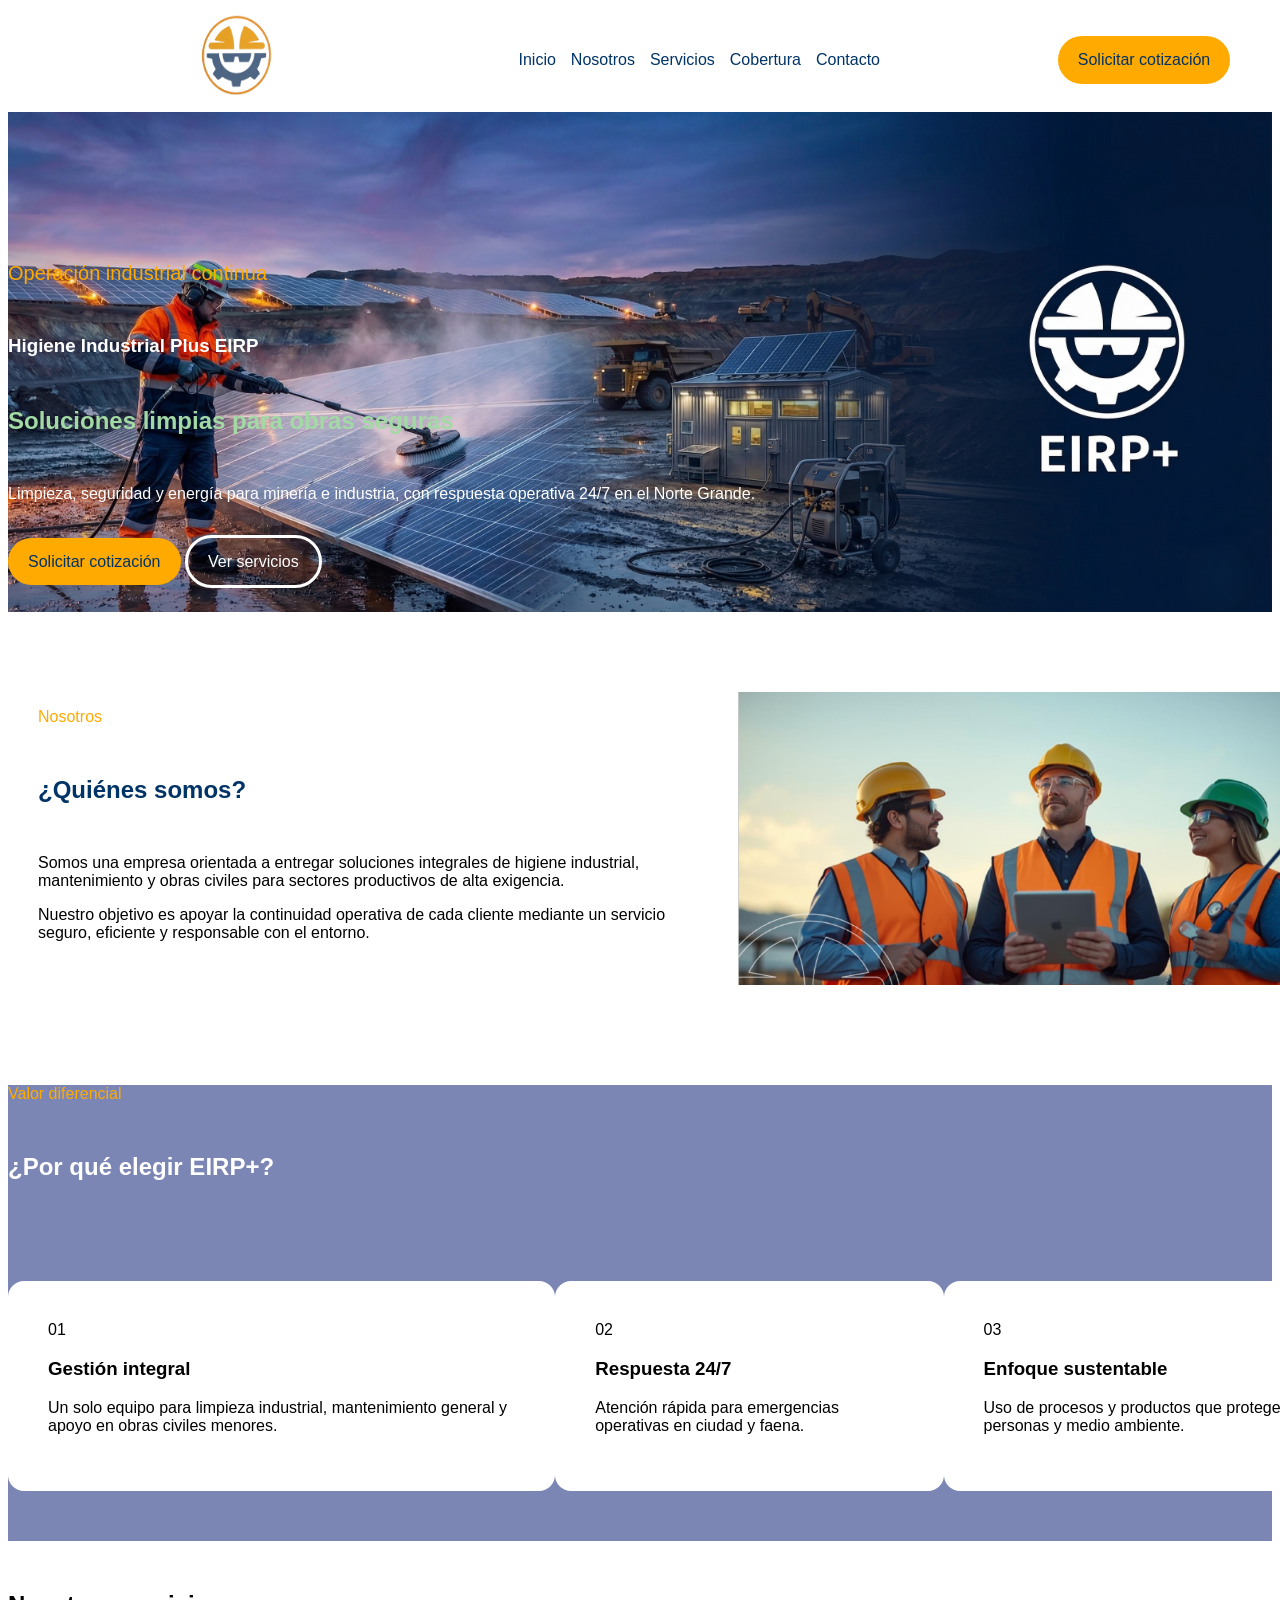
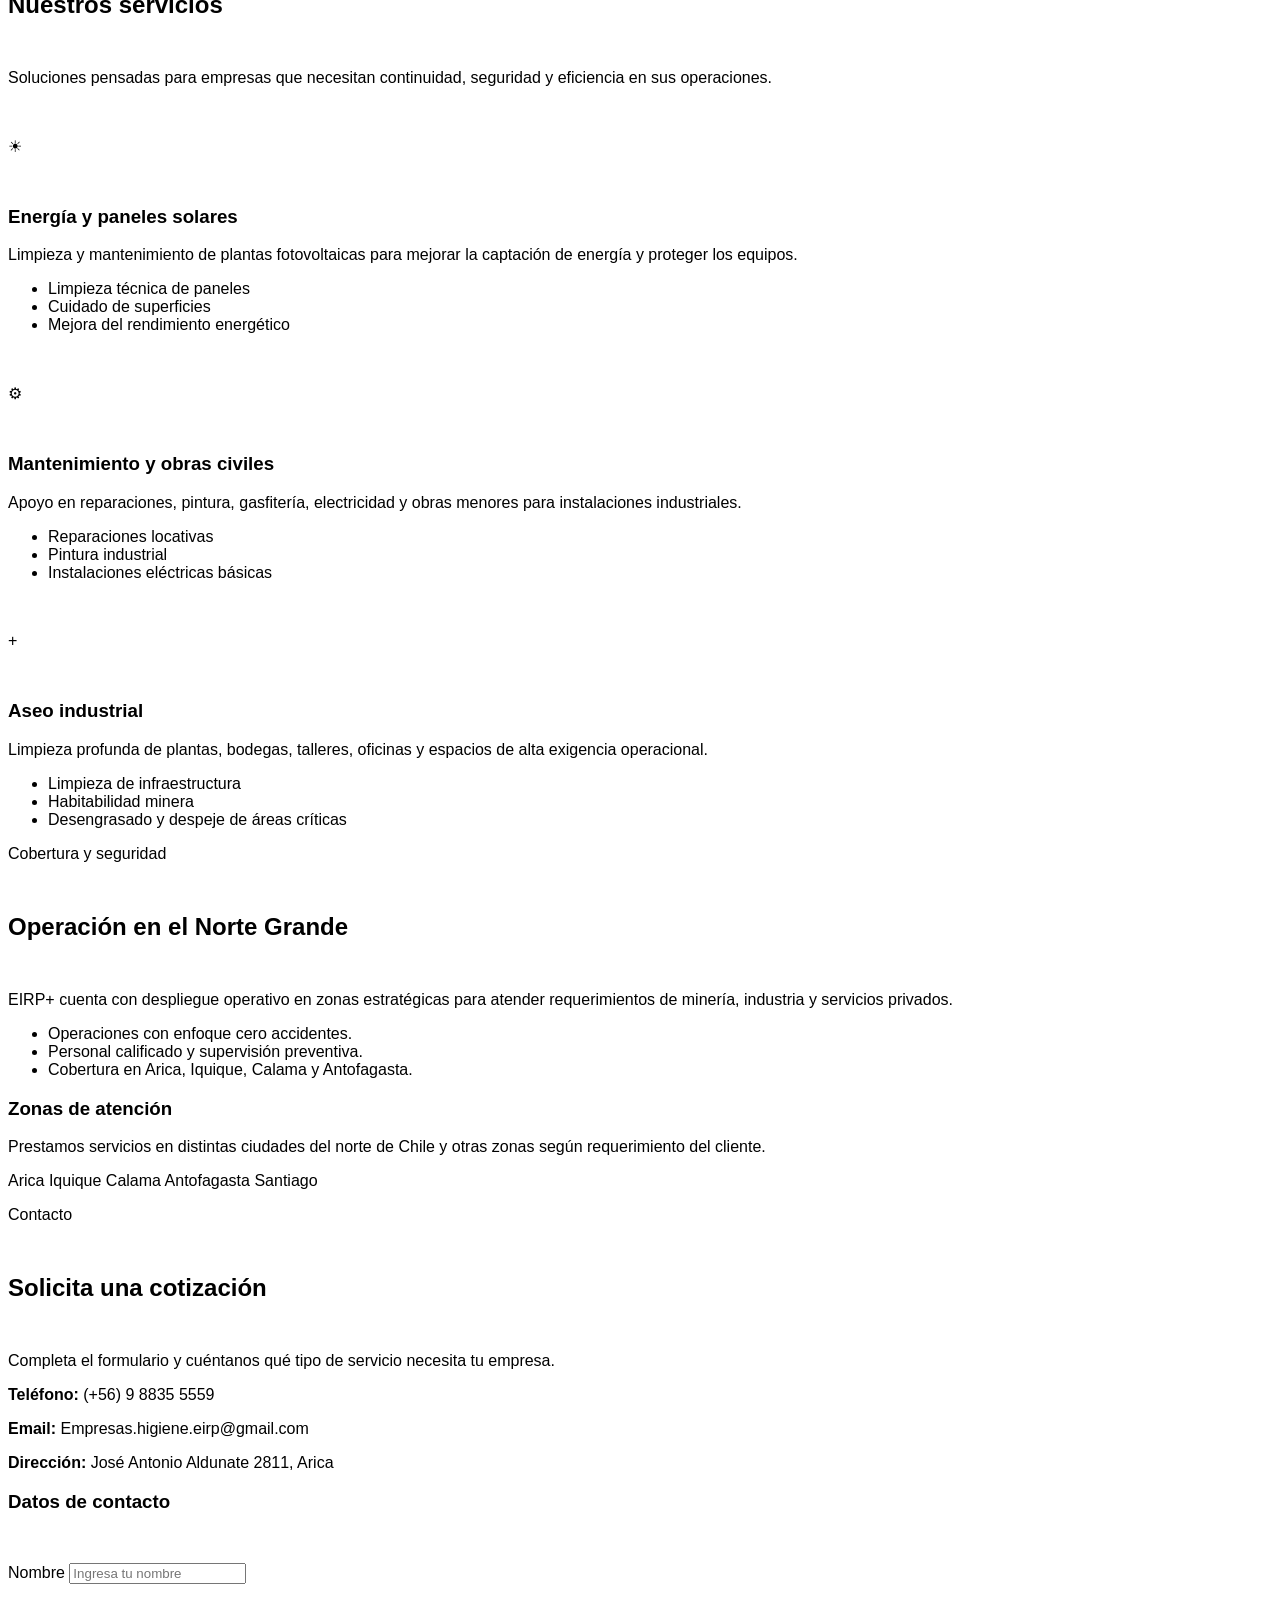
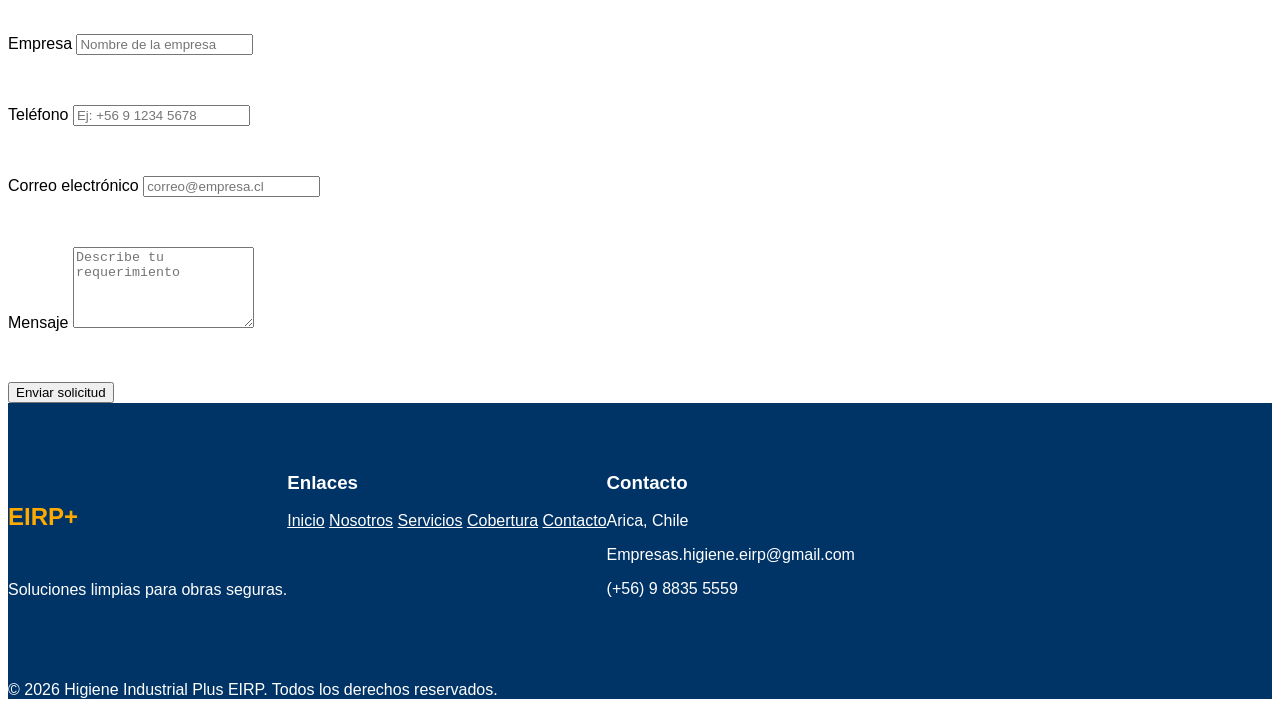
<file: index.html>
<!DOCTYPE html>
<html lang="es">

<head>
  <meta charset="UTF-8" />
  <meta name="viewport" content="width=device-width, initial-scale=1.0" />
  <link rel="stylesheet" href="css/styles.css"
</head>

<body>
  <!--Inicio Header-->
  <nav class ="navbar container">
    <a href="#">
      <img class="logo-navbar" src="img/logo.png" alt="Logo EIRP+" />
    </a>

    <ul class="navitems">
      <li><a href="#">Inicio</a></li>
      <li><a href="#">Nosotros</a></li>
      <li><a href="#">Servicios</a></li>
      <li><a href="#">Cobertura</a></li>
      <li><a href="#">Contacto</a></li>
    </ul>

    <a class="btn btn-amarillo"href="#">Solicitar cotización</a>
  </nav>
  <section class="hero">

    <article class=" texto-header container">

      <p class="subtitulo">Operación industrial continua</p>

      <h1 class="texto-blanco">Higiene Industrial Plus EIRP</h1>

      <h2 class="texto-verde">Soluciones limpias para obras seguras</h2>

     <p class="texto-blanco">
        Limpieza, seguridad y energía para minería e industria, con respuesta
        operativa 24/7 en el Norte Grande.
      </p>

      <a class="btn btn-amarillo" href="#">Solicitar cotización</a>
     <a class="btn btn-blanco" href="#">Ver servicios</a>
    </article>
  </section>
  <!--Fin Header-->

  <!--Inicio nosotros-->
  <section>
    <article class="container sobre-nosotros">
      <div>
        <p class="texto-amarillo">Nosotros</p>

        <h2 class="texto-azul">¿Quiénes somos?</h2>

        <p>
          Somos una empresa orientada a entregar soluciones integrales de
          higiene industrial, mantenimiento y obras civiles para sectores
          productivos de alta exigencia.
        </p>

        <p>
          Nuestro objetivo es apoyar la continuidad operativa de cada cliente
          mediante un servicio seguro, eficiente y responsable con el entorno.
        </p>
      </div>
      <div>
        <img src="img/about.png" alt="Trabajador de higiene industrial" />
      </div>
    </article>
  </section>
  <!--Fin nosotros-->

  <!--Inicio valores-->
  <section class="valores">
    <article class="container">
      <p class="texto-amarillo no-margen">Valor diferencial</p>

      <h2 class="texto-blanco no-margen">¿Por qué elegir EIRP+?</h2>
      <div class="contenido no-margen">
        <div class="valores-contenido">
          <span>01</span>

          <h3>Gestión integral</h3>

          <p>
            Un solo equipo para limpieza industrial, mantenimiento general y
            apoyo en obras civiles menores.
          </p>
        </div>

        <div class="valores-contenido">
          <span>02</span>

          <h3>Respuesta 24/7</h3>

          <p>
            Atención rápida para emergencias operativas en ciudad y faena.
          </p>
        </div>
        <div class="valores-contenido">
          <span>03</span>

          <h3>Enfoque sustentable</h3>

          <p>
            Uso de procesos y productos que protegen activos, personas y
            medio ambiente.
          </p>
        </div>
      </div>
    </article>
  </section>
  <!--Fin valores-->

  <!--Inicio nuestros servicios-->
  <h2>Nuestros servicios</h2>

  <p>
    Soluciones pensadas para empresas que necesitan continuidad,
    seguridad y eficiencia en sus operaciones.
  </p>

  <div>☀</div>

  <h3>Energía y paneles solares</h3>

  <p>
    Limpieza y mantenimiento de plantas fotovoltaicas para mejorar la
    captación de energía y proteger los equipos.
  </p>

  <ul>
    <li>Limpieza técnica de paneles</li>
    <li>Cuidado de superficies</li>
    <li>Mejora del rendimiento energético</li>
  </ul>

  <div>⚙</div>

  <h3>Mantenimiento y obras civiles</h3>

  <p>
    Apoyo en reparaciones, pintura, gasfitería, electricidad y obras
    menores para instalaciones industriales.
  </p>

  <ul>
    <li>Reparaciones locativas</li>
    <li>Pintura industrial</li>
    <li>Instalaciones eléctricas básicas</li>
  </ul>

  <div>+</div>

  <h3>Aseo industrial</h3>

  <p>
    Limpieza profunda de plantas, bodegas, talleres, oficinas y
    espacios de alta exigencia operacional.
  </p>

  <ul>
    <li>Limpieza de infraestructura</li>
    <li>Habitabilidad minera</li>
    <li>Desengrasado y despeje de áreas críticas</li>
  </ul>
  <!--Fin nuestros servicios-->

  <!--Inicio cobertura-->
  <p>Cobertura y seguridad</p>

  <h2>Operación en el Norte Grande</h2>

  <p>
    EIRP+ cuenta con despliegue operativo en zonas estratégicas para
    atender requerimientos de minería, industria y servicios privados.
  </p>

  <ul>
    <li>Operaciones con enfoque cero accidentes.</li>
    <li>Personal calificado y supervisión preventiva.</li>
    <li>Cobertura en Arica, Iquique, Calama y Antofagasta.</li>
  </ul>

  <h3>Zonas de atención</h3>

  <p>
    Prestamos servicios en distintas ciudades del norte de Chile y
    otras zonas según requerimiento del cliente.
  </p>

  <span>Arica</span>
  <span>Iquique</span>
  <span>Calama</span>
  <span>Antofagasta</span>
  <span>Santiago</span>
  <!--Fin Cobertura-->

  <!--Inicio contacto-->
  <p>Contacto</p>

  <h2>Solicita una cotización</h2>

  <p>
    Completa el formulario y cuéntanos qué tipo de servicio necesita tu
    empresa.
  </p>

  <p><strong>Teléfono:</strong> (+56) 9 8835 5559</p>
  <p><strong>Email:</strong> Empresas.higiene.eirp@gmail.com</p>
  <p><strong>Dirección:</strong> José Antonio Aldunate 2811, Arica</p>

  <form>
    <h3>Datos de contacto</h3>

    <div>
      <label for="nombre">Nombre</label>
      <input id="nombre" type="text" placeholder="Ingresa tu nombre" />
    </div>

    <div>
      <label for="empresa">Empresa</label>
      <input type="text" placeholder="Nombre de la empresa" />
    </div>

    <div>
      <label for="telefono">Teléfono</label>
      <input type="tel" placeholder="Ej: +56 9 1234 5678" />
    </div>

    <div>
      <label for="email">Correo electrónico</label>
      <input type="email" placeholder="correo@empresa.cl" />
    </div>

    <div>
      <label for="mensaje">Mensaje</label>
      <textarea rows="5" placeholder="Describe tu requerimiento"></textarea>
    </div>

    <button type="submit">Enviar solicitud</button>
  </form>
  <!--Fin contacto-->

  <!--Inicio footer-->
  <footer>
    <article class=" contenido-footer container">
      <section class="contenido-superior">
        <div>
          <h2 class="texto-amarillo">EIRP+</h2>
          <p>Soluciones limpias para obras seguras.</p>
        </div>
        <div class="contenido-inferior">
          <h3>Enlaces</h3>
          <a href="#inicio">Inicio</a>
          <a href="#nosotros">Nosotros</a>
          <a href="#servicios">Servicios</a>
          <a href="#cobertura">Cobertura</a>
          <a href="#contacto">Contacto</a>
        </div>
        <div>
          <h3>Contacto</h3>
          <p>Arica, Chile</p>
          <p>Empresas.higiene.eirp@gmail.com</p>
          <p>(+56) 9 8835 5559</p>
        </div>

      </section>

      <section class="texto-blanco">
        <p>© 2026 Higiene Industrial Plus EIRP. Todos los derechos reservados.</p>
      </section>
    </article>
  </footer>

</body>

</html>
</file>
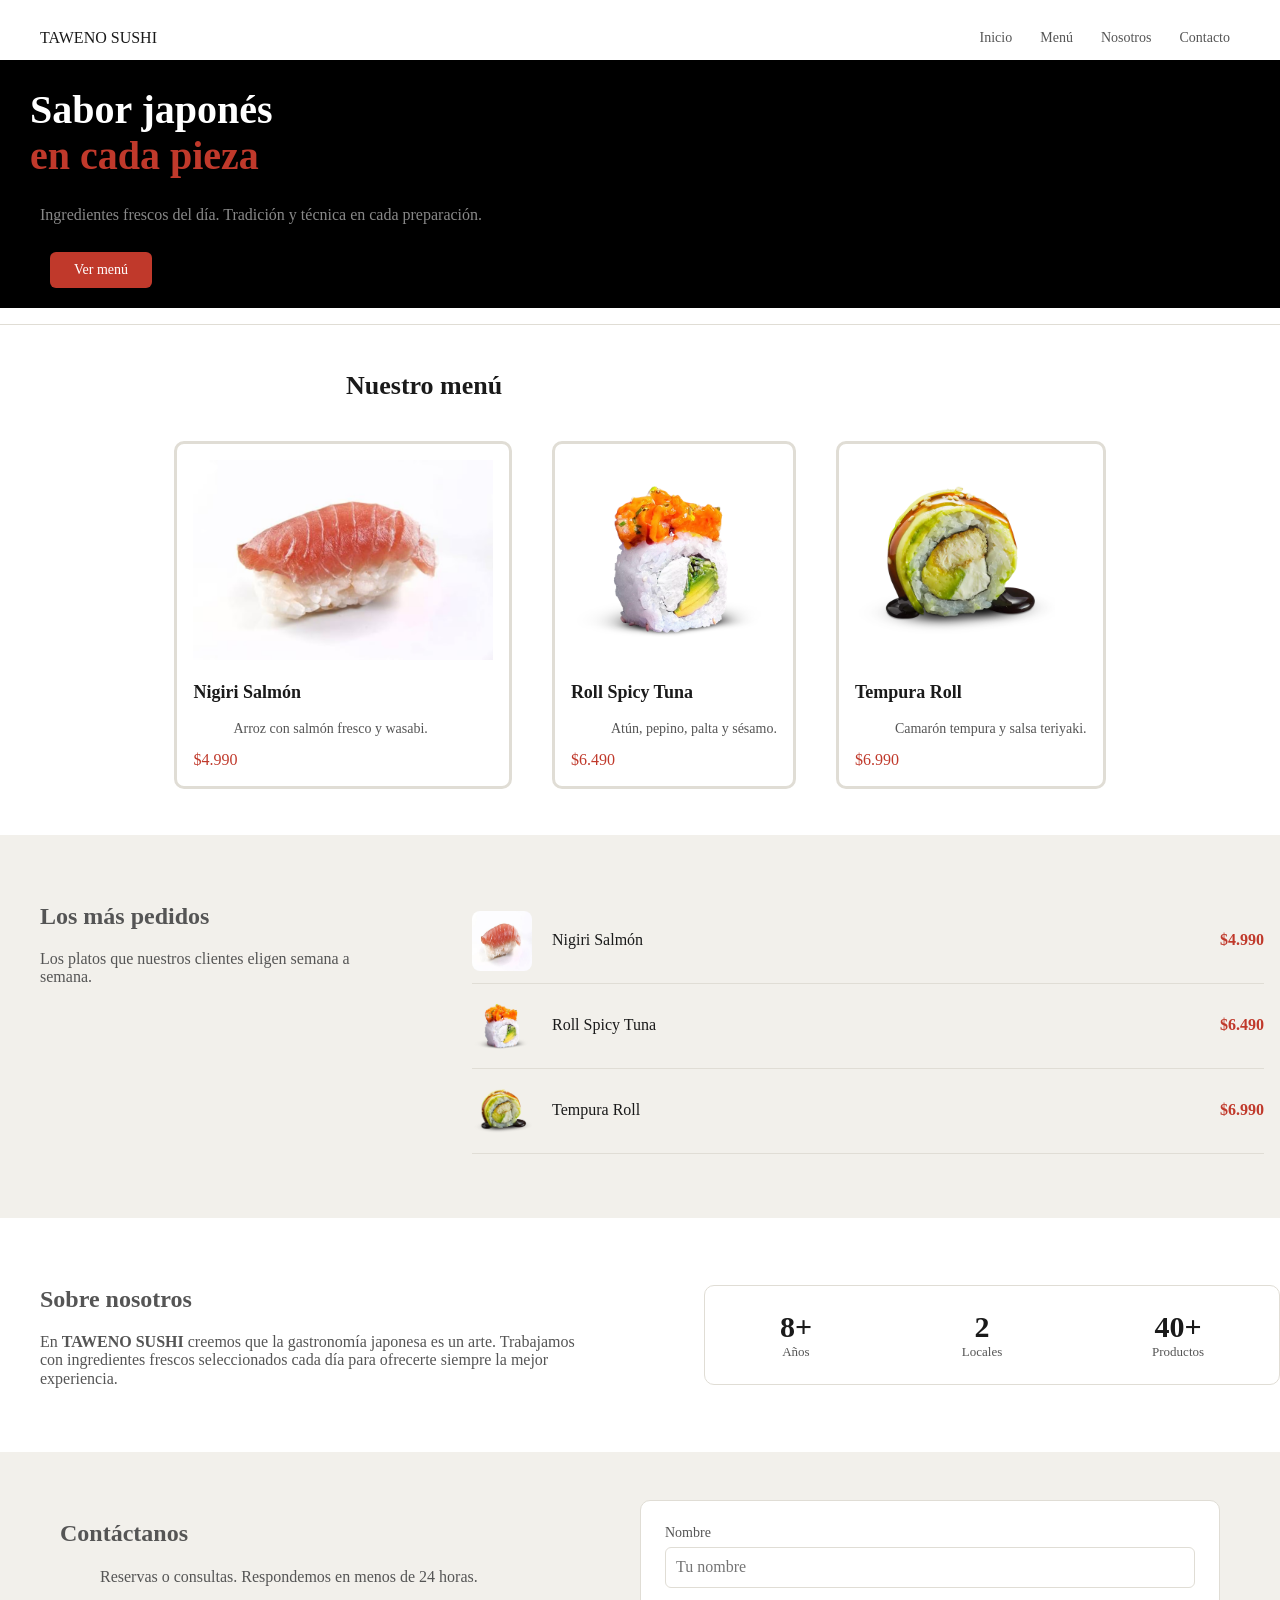
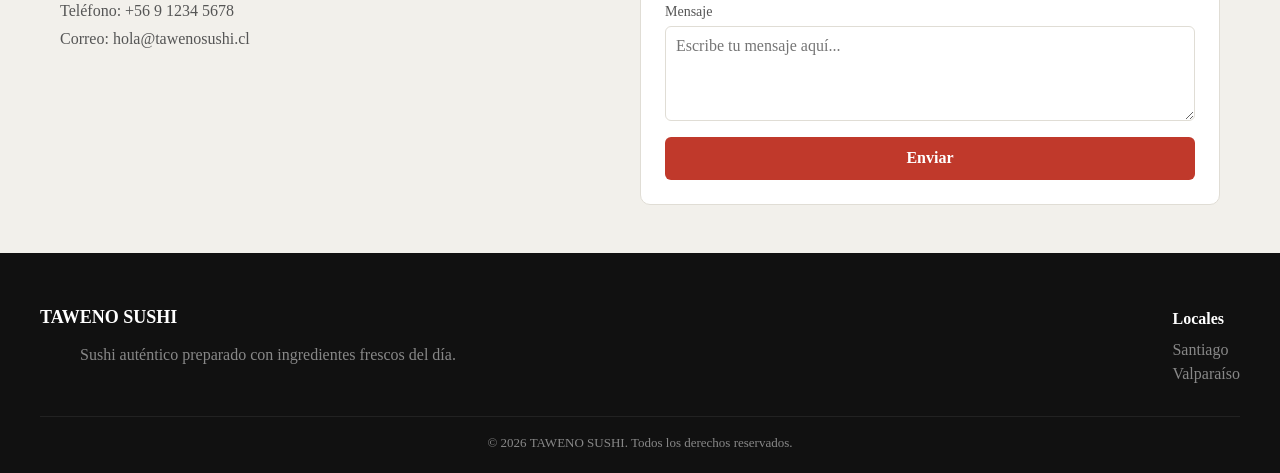
<file: tawenosushi/index.html>
<!DOCTYPE html>
<html lang="es">

<head class="titulo">
  <meta charset="UTF-8">
  <meta name="viewport" content="width=device-width, initial-scale=1.0">
  <link rel="preconnect" href="https://fonts.googleapis.com">
  <link rel="preconnect" href="https://fonts.gstatic.com" crossorigin>
  <link href="https://fonts.googleapis.com/css2?family=Noto+Serif+JP:wght@400;700&display=swap" rel="stylesheet">
  <link rel="stylesheet" href="css/normalize.css">
  <link rel="stylesheet" href="css/styles.css">
  <!-- ===================== ACA TU LINK CSS ===================== -->
   
    <title>TAWENO SUSHI</title>
</head>

<body>

  <!-- ===================== INICIO HEADER ===================== -->
  <header class="header">
      <div class="fondo-inicio">
        <nav class="menu">
          <div>
            <a class="Logo" href="#">TAWENO SUSHI</a>
          </div> 
          <div>
            <ul class="lista">
              <li><a href="#">Inicio</a></li>
              <li><a href="#">Menú</a></li>
              <li><a href="#">Nosotros</a></li>
              <li><a href="#">Contacto</a></li>
            </ul>
          </div>
        </nav>

        
        <h1>Sabor japonés<br><span>en cada pieza</span></h1>
        <p>Ingredientes frescos del día. Tradición y técnica en cada preparación.</p>
        <div class="btn-inicio">
          <as href="#">Ver menú</a>
        </div>
      </div>
      
  </header>

  <!-- ===================== FIN HEADER ===================== -->


  <!-- ===================== INICIO NUESTRO MENÚ ===================== -->
  <main class="mainMenu">

    <h2 class="titulo-menu">Nuestro menú</h2>
    
    <div class="tarjetas">
      <article class="comidaMenu">
        <img class= "fotomenu" src="../tawenosushi/img/sushi1.jpg" alt="Nigiri Salmón">
        <h3>Nigiri Salmón</h3>
        <p>Arroz con salmón fresco y wasabi.</p>
        <span>$4.990</span>
      </article>
      <article class="comidaMenu">
        <img class="fotomenu" src="../tawenosushi/img/sushi2.jpg" alt="Roll Spicy Tuna">
        <h3>Roll Spicy Tuna</h3>
        <p>Atún, pepino, palta y sésamo.</p>
        <span>$6.490</span>
      </article>
      <article class="comidaMenu">
        <img class="fotomenu" src="../tawenosushi/img/sushi3.jpg" alt="Tempura Roll">
        <h3>Tempura Roll</h3>
        <p>Camarón tempura y salsa teriyaki.</p>
        <span>$6.990</span>
      </article>
    </div>
    </main>

  <!-- ===================== FIN NUESTRO MENÚ ===================== -->


  <!-- ===================== INICIO LOS MÁS PEDIDOS ===================== -->
  <section class="pedidos">
    <article class="columna-texto">
      <h2>Los más pedidos</h2>
      <p>Los platos que nuestros clientes eligen semana a semana.</p>
    </article>

    <article class="lista-pedidos">
      <ul>
        <li>
          <img class="sushi"src="../tawenosushi/img/sushi1.jpg" alt="Nigiri Salmón">
          <span class="nombre">Nigiri Salmón</span>
          <span class="precio">$4.990</span>
        </li>
        <li>
          <img class="sushi" src="../tawenosushi/img/sushi2.jpg" alt="Roll Spicy Tuna">
          <span class="nombre">Roll Spicy Tuna</span>
          <span class="precio">$6.490</span>
        </li>
        <li>
          <img class="sushi"src="../tawenosushi/img/sushi3.jpg" alt="Tempura Roll">
          <span class="nombre">Tempura Roll</span>
          <span class="precio">$6.990</span>
        </li>
      </ul>
    </article>
  </section>

  <!-- ===================== FIN LOS MÁS PEDIDOS ===================== -->


  <!-- ===================== INICIO SOBRE NOSOTROS ===================== -->
  <section class="seccion-sobre-nosotros">
    <article class="columna-info">
      <h2>Sobre nosotros</h2>
        <p>En <strong>TAWENO SUSHI</strong> creemos que la gastronomía japonesa es un arte. Trabajamos con ingredientes
        frescos seleccionados cada día para ofrecerte siempre la mejor experiencia.</p>
    </article>

    <article class="columna-estadisticas">

      <div class="caja-estadistica">
        <span class="numero-est">8+</span>
        <small class="desc-est">Años</small>
      </div>

      <div class="caja-estadistica">
        <span class="numero-est">2</span>
        <small class="desc-est">Locales</small>
      </div>
      <div class="caja-estadistica">
        <span class="numero-est">40+</span>
        <small class="desc-est">Productos</small>
      </div>
    </article>
  </section>
  <!-- ===================== FIN SOBRE NOSOTROS ===================== -->


  <!-- ===================== INICIO CONTACTO ===================== -->
  <section class="fondo-contacto">
    <article class="contacto">

      <div class="contacto-info">
        <h2>Contáctanos</h2>
        <p>Reservas o consultas. Respondemos en menos de 24 horas.</p>
        <ul>
          <li>Teléfono: +56 9 1234 5678</li>
          <li>Correo: hola@tawenosushi.cl</li>
        </ul>
      </div>

      <div class="formulario">
  
        <form action="#" method="post" class="formulario-cuerpo">
          <label for="nombre">Nombre</label>
          <input type="text" id="nombre" name="nombre" placeholder="Tu nombre" class="form-input">

          <label for="mensaje">Mensaje</label>
          <textarea id="mensaje" name="mensaje" rows="4" placeholder="Escribe tu mensaje aquí..." class="form-input"></textarea>

          <button type="submit" class="btn-enviar">Enviar</button>
        </form>

      </div>
    </article>
  </section>

  <!-- ===================== FIN CONTACTO ===================== -->


  <!-- ===================== INICIO FOOTER ===================== -->
  <footer class="footer">
    <div class="locales">
      <div>
        <h3>TAWENO SUSHI</h3>
        <p>Sushi auténtico preparado con ingredientes frescos del día.</p>
      </div>

      <div>
        <h4>Locales</h4>
        <ul>
          <li>Santiago</li>
          <li>Valparaíso</li>
        </ul>
      </div>
    </div>

    <div class="pie" >
      <p>© 2026 TAWENO SUSHI. Todos los derechos reservados.</p>
    </div>
  </footer>
  <!-- ===================== FIN FOOTER ===================== -->

</body>

</html>
</file>
<file: css/styles.css>
html {
  box-sizing: border-box;
  font-size: 62.5%;
}
*, *:before, *:after {
  box-sizing: inherit;
}

body {
  font-family: Arial, Helvetica, sans-serif;
  font-size: 1.6rem;
}

img{
  max-width: 100%;
}

.navbar{
  display: flex;
  justify-content: space-evenly;
  align-items: center;
}

.navitems{
  display: flex;
  
}

.navitems li{
  list-style: none;
  margin-left:1.5rem;
}

.navitems li a{
  text-decoration: none;
  color: #003366;
}

.container{
  width: 140rem;
  margin: 0 auto;
}

.logo-navbar{
  width: 10rem;
  height: 10rem;
}

.btn{
  text-decoration: none;
  color: #003366;
  padding: 1.5rem 2rem;
  border-radius: 9rem;
}

.btn-amarillo{
  background-color: #FFAA00;
}

.hero{
  background-image: url(../img/banner.png);
  height: 50rem;
  background-position: center;
  background-size: cover;
}

.subtitulo{
  color: #FFAA00;
  font-size: 2rem;
}

.texto-azul{
  color: #003366;
}
.texto-amarillo{
  color: #FFAA00;
}

.texto-blanco{
  color: white;
}

.texto-verde{
  color: #A3D9A5;
}

.btn-blanco{
  color:white;
  border: solid white;
}

.texto-header{
  padding: 10rem 0;
}

.texto-header p, h1,h2,div{
  margin: 5rem 0;
}

.valores{
  background-color: rgba(5, 25, 112, 0.527);
}

.valores-contenido{
  background-color: white;
  border-radius: 1.6rem;
  padding: 4rem;
}

.contenido{
  display: flex;
  justify-content: space-between;
}

.sobre-nosotros{
  display: flex;
  
}
.sobre-nosotros div{
  padding: 3rem;
  flex-basis: 50%;
}

footer{
  background-color: #003366;
}

.contenido-superior{
  color: white;
  display: flex;
}

.footer-enlace a{
  text-decoration: none;
  color: white;
}
.contenido-inferior a{
  color: white;
}
</file>
<file: tawenosushi/css/styles.css>
/* =====================================================
   styles.css — TAWENO SUSHI
   Completa los estilos según el mockup adjunto
   ===================================================== */

/* Reset base */
html {
  box-sizing: border-box;
  font-size: 62.5%
}

*,
*::before,
*::after {
  box-sizing: inherit;
}

img {
  max-width: 100%;
}

/* Tu código va aquí */
body {
  font-size: 1.6rem;
  color: #555555;
  
}

.menu{
  background-color: #ffffff;
  display: flex;
  flex-direction:row ;
  justify-content: space-between;
  align-items: center;
}


.header{
  font-size: 1.6rem;
  padding-top: 1.6rem;
  padding-bottom: 1.6rem;
  border-bottom: 0.1rem solid #e0ddd5;
}

.fondo-inicio{
  background-color: #000000;
}

.header span{
  color: #c0392b;
  font-size: 4rem;
}
.header p{
  color:#888888;
  font-size: 1.6rem;
  margin-bottom: 2.8rem;
}

.header h1{
  margin-left: 3rem;
  color: #ffffff;
  font-size: 4rem;
}

.Logo{
  color: #1a1a1a;
  font-size: 1.6rem;
  padding: 4rem;
  text-decoration: none;
}


.lista{
  display: flex;
  font-size: 1.4rem;
  gap: 2.8rem;
  list-style: none;
  padding-right: 5rem;
}

.lista a{
  text-decoration: none;
  color: #555555;
}


.btn-inicio{
  display: inline-block;     
  text-decoration: none;         
  background-color: #c0392b;     
  color: #ffffff;               
  font-size: 1.4rem;             
  padding: 1rem 2.4rem;          
  border-radius: 0.6rem;         
  margin-left: 5rem;
  margin-bottom: 2rem;             
}


.sobre-nosotros{
  padding: 4.8rem;  
  background-color: #ffffff;
  display: flex;
  align-items: center;
  
  
}


.mainMenu{
  margin: 4.6rem 4.6rem;
  background-color: #ffffff;
}

.titulo-menu{
  color: #1a1a1a;
  font-size: 2.6rem;
  margin-bottom: 4rem;
  margin-left: 30rem;
}

.tarjetas{
  display: flex;
  border-radius: 1rem;
  gap:4rem;
  justify-content: center;
}

.fotomenu{
  height: 20rem;
}

.comidaMenu{
  border:  #e0ddd5 solid;
  border-radius: 1rem;
  padding: 1.6rem;
}


.comidaMenu h3{
  color: #1a1a1a;
  font-size: 1.8rem;
}

.comidaMenu p{
  color:#555555;
  font-size: 1.4rem;
}
.comidaMenu span{
  color:  #c0392b;
  font-size: 1.6rem;
}



.pedidos{
  background-color: #f2f0eb;
  display: flex;
  padding-top:4.8rem;
  padding-bottom:4.8rem;
}

.pedidos li{
  display: flex;
  align-items: center;
  padding: 1.2rem 0;
  border-bottom: 0.1rem solid #e0ddd5;
  list-style: none;
}

.sushi{
  height: 6rem;
  width: 6rem;
  border-radius: 0.8rem;
}

.columna-texto{
  width: 30%;
  margin-right: 4.8rem;
}

.columna-texto p{
  color: #555555;
  font-size: 1.6rem;
}

.columna-texto h2, p{
  margin-left: 4rem;
}

.lista-pedidos{
  width: 65%;
}

.nombre{
  font-size: 1.6rem;
  color: #1a1a1a;
  margin-left: 2rem;
}

.precio{
  margin-left: auto;
  color: #c0392b;
  font-size: 1.6rem;
  font-weight: bold;
}





.inf{
  font-size: 1.6rem;
  display: flex;
  border-radius: 6rem;
  border: #e0ddd5 solid;
  align-items: center;
  gap: 2.4rem;
  padding: 1.6rem;
}

.seccion-sobre-nosotros{
  background-color: #ffffff;
  display: flex;
  justify-content: space-between;
  align-items: center;
  padding: 4.8rem 0;
}

.columna-info,
.columna-estadisticas{
  width: 45%;
}

.columna-info p{
  color:#555555;
  font-size: 1.6rem;
}
.columna-info h2{
  margin-left: 4rem;
}

.columna-estadisticas{
  display: flex;
  justify-content: space-around;
  align-items: center;
  border: 0.1rem solid #e0ddd5;
  border-radius: 1rem;
}

.numero-est{
  color: #1a1a1a;
  font-size: 3rem;
  font-weight: bold;

}

.desc-est{
  color: #555555;
  font-size: 1.3rem;
}

.caja-estadistica{
  display: flex;
  flex-direction: column;
  align-items: center;
  padding: 2.4rem 1.6rem;
}


.desc-est{
  color: #555555;
  font-size: 1.3rem;
}


.fondo-contacto{
  background-color: #f2f0eb;
  padding: 4.8rem 0;
}
.contacto{
  display: flex;
  justify-content: space-between;
  align-items: flex-start;
  max-width: 1200px;
  margin: 0 auto;
  padding: 0 2rem;
}
.contacto-info{
  width: 40%;
}

.contacto-info p,
.contacto-info li{
  color: #555555;
  font-size: 1.6rem;
}

.contacto-info p{
  margin-bottom: 1.6rem;
}
.contacto-info ul{
  list-style: none;
  padding: 0;
  margin: 0;
}

.contacto-info li{
  margin-bottom: 1rem;
}

.formulario{
  width: 50%;
  background-color: #ffffff;
  border: 0.1rem solid #e0ddd5;
  border-radius: 1rem;
  padding: 2.4rem;
}

.formulario-cuerpo{
  display: flex;
  flex-direction: column;
}

.formulario-cuerpo label{
  color: #555555;
  font-size: 1.4rem;
  margin-bottom: 0.6rem;
}

.form-input{
  width: 100%;
  box-sizing: border-box;
  border: 0.1rem solid #e0ddd5;
  padding: 1rem;
  border-radius: 0.6rem;
  margin-bottom: 1.6rem;
}

.btn-enviar{
  background-color: #c0392b;
  color: #ffffff;
  padding: 1.2rem;
  border-radius: 0.6rem;
  font-size: 1.6rem;
  font-weight: bold;
  cursor: pointer;
}
.fondo-contacto{
  background-color: #f2f0eb;
}
.fondo-contacto h2, p{
  color: #555555;
}



.footer{
  background-color: #111111;
  padding-top: 3.6rem;
  padding-bottom: 2rem;
  padding-left: 2rem;
  padding-right: 2rem;
}

.footer h3{
  color: #ffffff;
  font-size:  1.8rem;
  margin-bottom: 1rem;
}
.footer h4{
  color: #ffffff;
  font-size: 1.6rem;
  margin-bottom: 1rem;
}

.footer p,
.footer li{
   color: #888888;
   font-size:  1.6rem;
   line-height: 1.5;
}

.footer ul{
  list-style: none;
  padding: 0;
  margin: 0;

}
.locales{
  display: flex;
  justify-content: space-between;
  align-items: flex-start;
  max-width: 1200px;
  margin: 0 auto 3rem auto;
}

.pie{
  display: flex;
  justify-content: center;
  max-width: 1200px;
  margin: 0 auto;
  border-top: 0.1rem solid #222222;
  padding-top: 1.6rem;
}

.pie p{
  color: #888888;
  font-size: 1.3rem;
  margin: 0;
}
</file>
